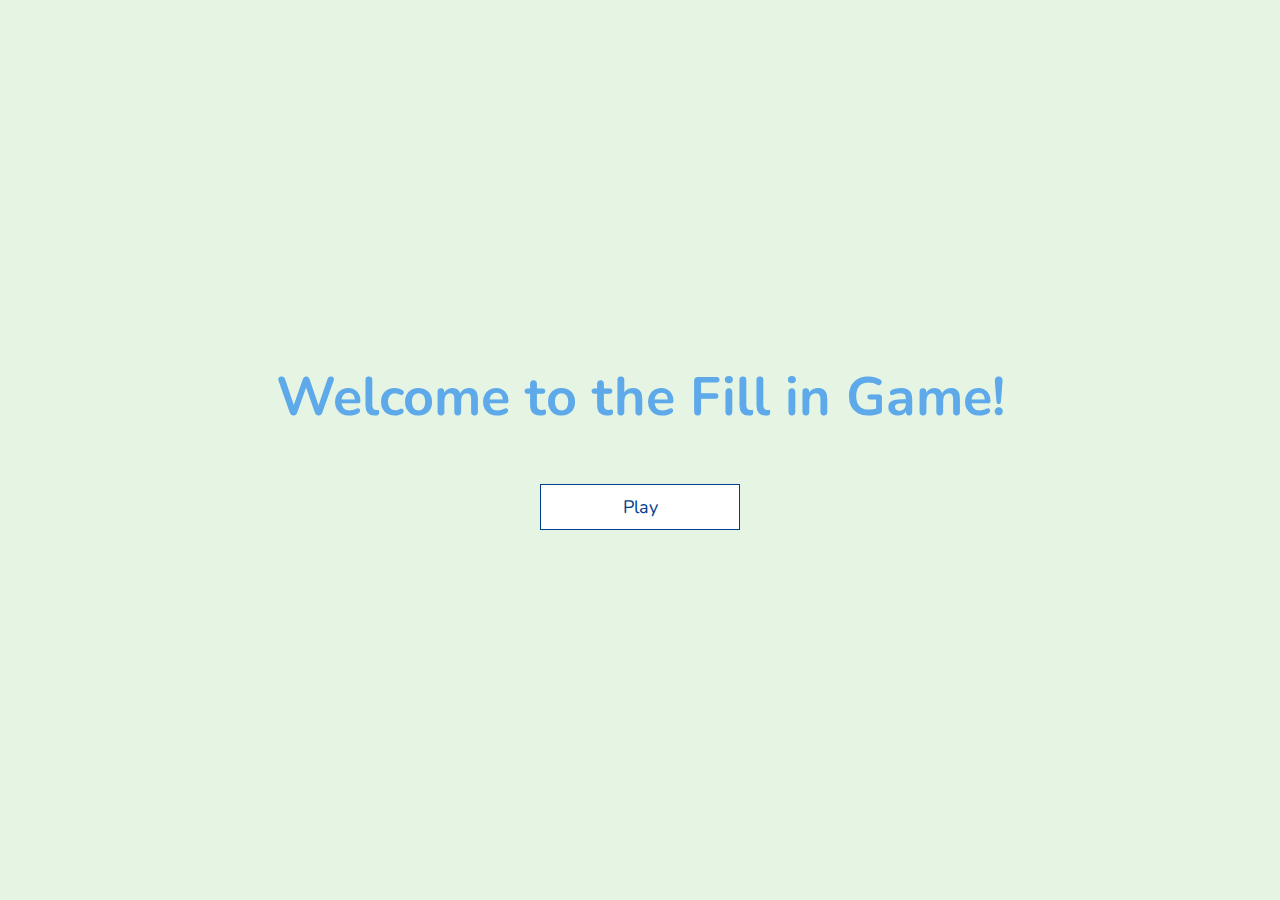
<file: index.html>
<!DOCTYPE html>
<html lang="en">
<head>
    <meta charset="UTF-8">
    <meta http-equiv="X-UA-Compatible" content="IE=edge">
    <meta name="viewport" content="width=device-width, initial-scale=1.0">
    <title>Fill In Game</title>
    <link rel="stylesheet" href="css/app.css">
</head>
<body>
    <div class="container">
        <div id="home" class="flex-center flex-column">
            <h1>Welcome to the Fill in Game!</h1>
            <a class="btn" href="quiz.html">Play</a>
        </div>
    </div>
    <!-- <script src="js/exit.js"></script> -->
</body>
</html>
</file>
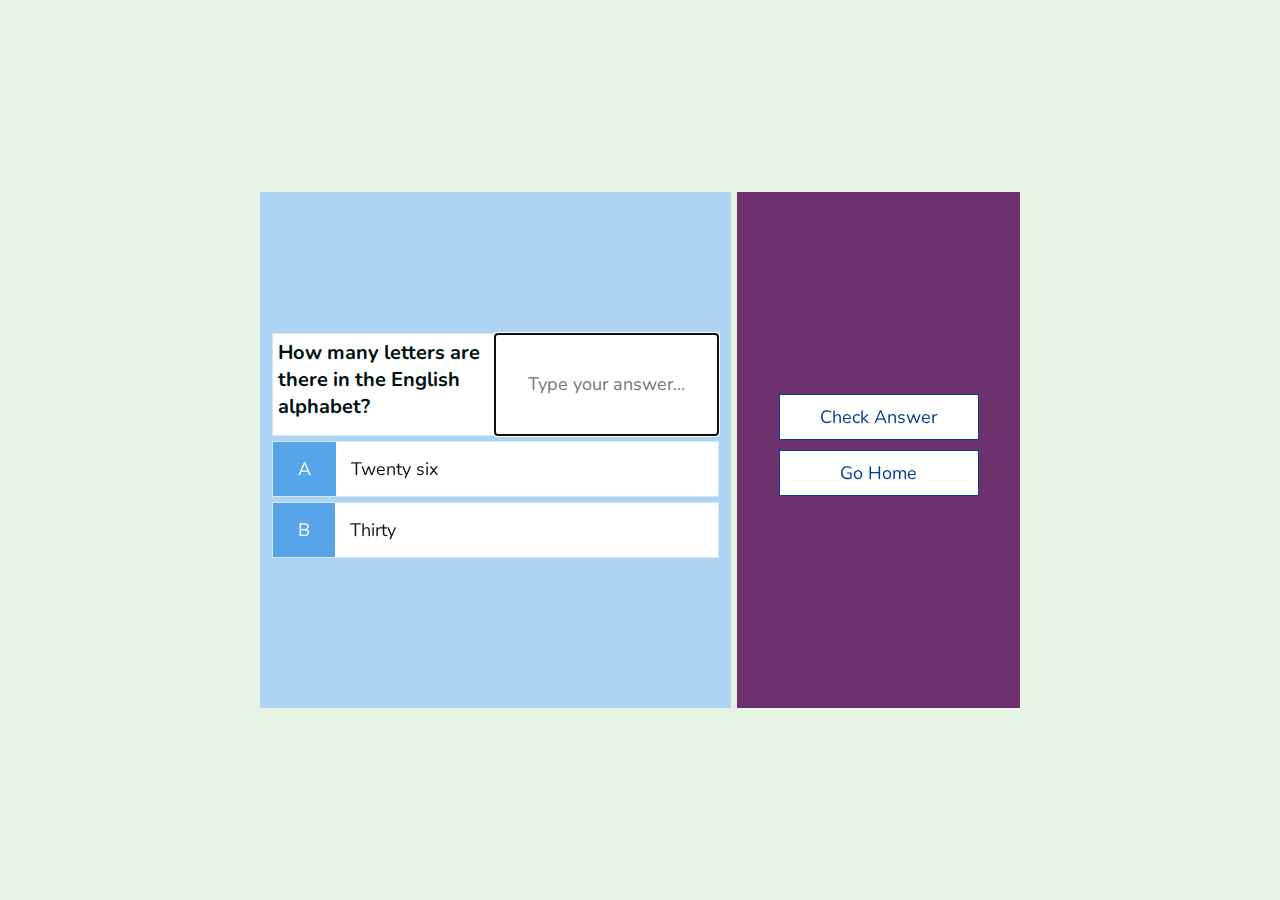
<file: quiz.html>
<!DOCTYPE html>
<html lang="en">
<head>
    <meta charset="UTF-8">
    <meta http-equiv="X-UA-Compatible" content="IE=edge">
    <meta name="viewport" content="width=device-width, initial-scale=1.0">
    <title>Quick || Quiz</title>
    <link rel="stylesheet" href="css/app.css">
</head>
<body>
    <div class="container">
        <div id="game" class="justify-center flex-column hidden">
            <div class="choice-container">
                <p>
                <h2 id="quiz"></h2><input type="text" id="userInput" class="input" autofocus placeholder="Type your answer..."></p>
            </div>
            <div class="choice-container">
                <p class="choice-prefix">A</p>
                <p class="answer-text" data-number="1"></p>
            </div>
            <div class="choice-container">
                <p class="choice-prefix">B</p>
                <p class="answer-text" data-number="2"></p>
            </div>
            <span id="error"></span>
        </div>
        <div id="flex-color" class="flex-center flex-column">
            <a class="btn" onclick="checkAnswer()">Check Answer</a>
            <a class="btn" id="go-home">Go Home</a>
        </div>
    </div>


    <script src="js/app.js"></script>
</body>
</html>
</file>
<file: css/app.css>
/* FONTS */

@import url('https://fonts.googleapis.com/css2?family=Nunito:ital,wght@0,200;0,300;0,400;0,800;1,200;1,400;1,700&display=swap');

:root {
  background-color: #e5f4e3;
  font-size: 62.5%;
}

* {
  box-sizing: border-box;
  font-family: 'Nunito', sans-serif;
  margin: 0;
  padding: 0;
  color: #1a1110;
}

h1,
h2,
h3,
h4 {
  margin-bottom: 1rem;
}

h1 {
  font-size: 5.4rem;
  color: #5da9e9;
  margin-bottom: 5rem;
}

h2 {
  font-size: 2rem;
  color: #001011;
  padding: 0.5rem;
}

/* CONTAINER */

.container {
  width: 100vh;
  height: 100vh;
  display: flex;
  justify-content: center;
  align-items: center;
  max-width: 80rem;
  margin: 0 auto;
  padding: 2rem;
}

.container > * {
  width: 100%;
}

.flex-column {
  display: flex;
  flex-direction: column;
}

.flex-center {
  justify-content: center;
  align-items: center;
}

.justify-center {
  justify-content: center;
}

.text-center {
  text-align: center;
}

/* BUTTONS */

.btn {
  font-size: 1.8rem;
  padding: 1rem 0;
  width: 20rem;
  text-align: center;
  border: 0.1rem solid #003f91;
  margin-bottom: 1rem;
  text-decoration: none;
  color: #003f91;
  background-color: white;
}

.btn:hover {
  cursor: pointer;
  box-shadow: 0 0.4rem 1.4rem 0 rgba(86, 185, 235, 0.5);
  transform: translateY(0.1rem);
  transition: 150ms;
}

#flex-color {
  width: 60%;
  height: 60%;
  margin-left: 0.65rem;
  background-color: #6d326d;
}

#game {
  width: 100%;
  height: 60%;
  background-color: #aed4f4;
}

.choice-container {
  display: flex;
  margin: 0 auto 0.5rem auto;
  width: 95%;
  font-size: 1.8rem;
  border: 0.1rem solid rgb(86, 165, 235, 0.25);
  background-color: white;
}

.choice-prefix {
  padding: 1.5rem 2.5rem;
  background-color: #56a5eb;
  color: white;
}

.answer-text {
  padding: 1.5rem;
  width: 100%;
}

.input {
  width: 100%;
  border: none;
  background: white;
  border-bottom: 0.1rem solid rgb(86, 165, 235, 0.25);
  text-align: center;
  font-size: 1.8rem;
  padding: 1.5rem 2.5rem;
}

.correct {
  background-color: #28a745;
  font-size: 1.8rem;
}

.incorrect {
  background-color: #dc3545;
  font-size: 1.8rem;
}

#error {
  font-size: 1.8rem;
  margin: 0 auto 0.5rem auto;
}
</file>
